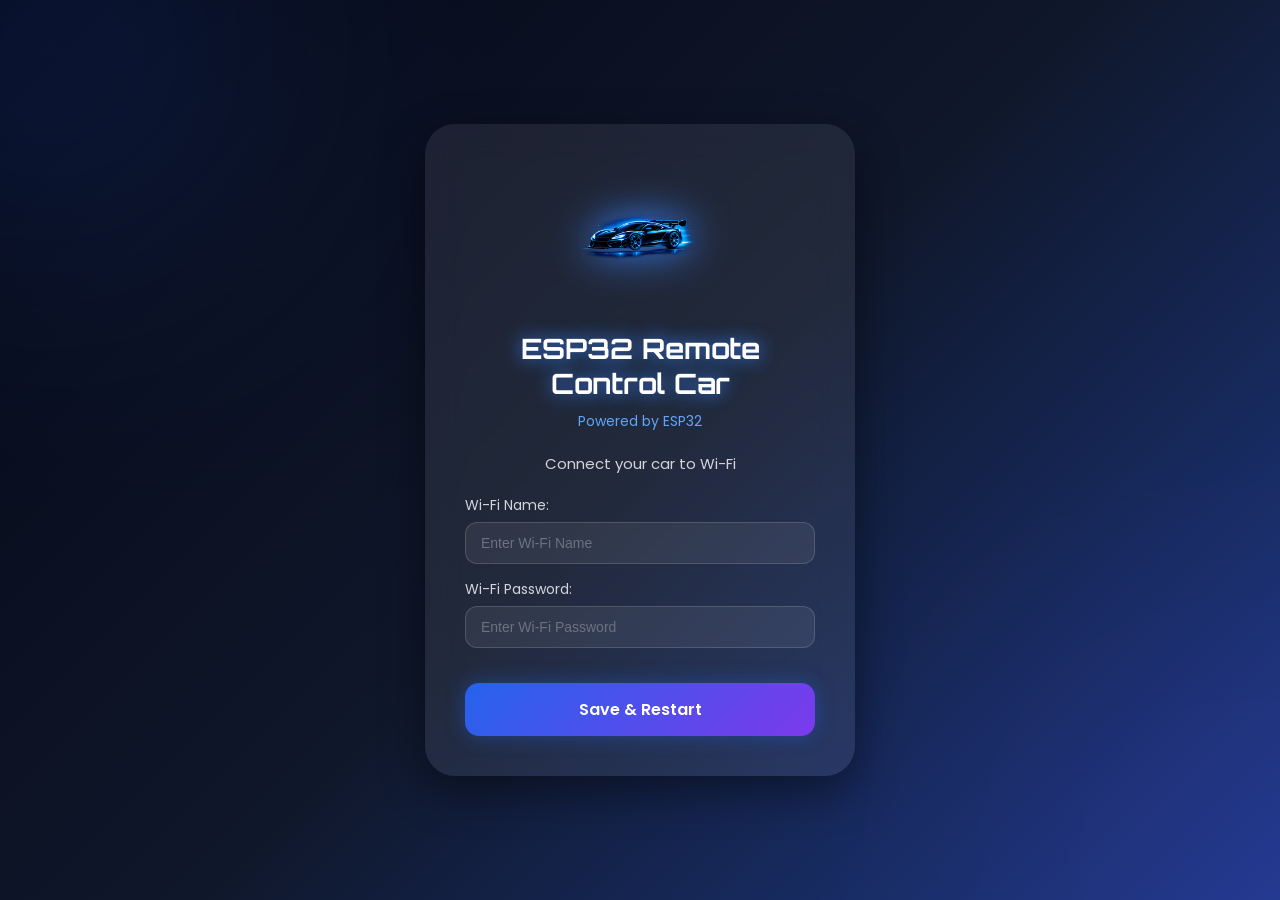
<file: index.html>
<!DOCTYPE html>
<html lang="en">

<head>
  <meta charset="UTF-8">
  <meta name="viewport" content="width=device-width, initial-scale=1.0">
  <title>ESP32 Remote Control Car</title>

  <link href="https://fonts.googleapis.com/css2?family=Orbitron:wght@600;700&family=Poppins:wght@300;400;500;600&display=swap" rel="stylesheet">
  <link rel="stylesheet" href="style.css">
</head>

<body>

  <div class="background">
    <div class="card">

      <div class="car-icon">
        <img src="assets/logo.png" alt="ESP32 RC Car Logo">
      </div>

      <h1>ESP32 Remote Control Car</h1>

      <p class="powered">Powered by ESP32</p>

      <p class="subtitle">Connect your car to Wi-Fi</p>

      <div class="input-group">
        <label>Wi-Fi Name:</label>
        <input type="text" id="ssid" placeholder="Enter Wi-Fi Name">
      </div>

      <div class="input-group">
        <label>Wi-Fi Password:</label>
        <input type="password" id="password" placeholder="Enter Wi-Fi Password">
      </div>

      <button id="saveBtn">Save & Restart</button>

    </div>
  </div>

  <script src="script.js"></script>

</body>
</html>
</file>
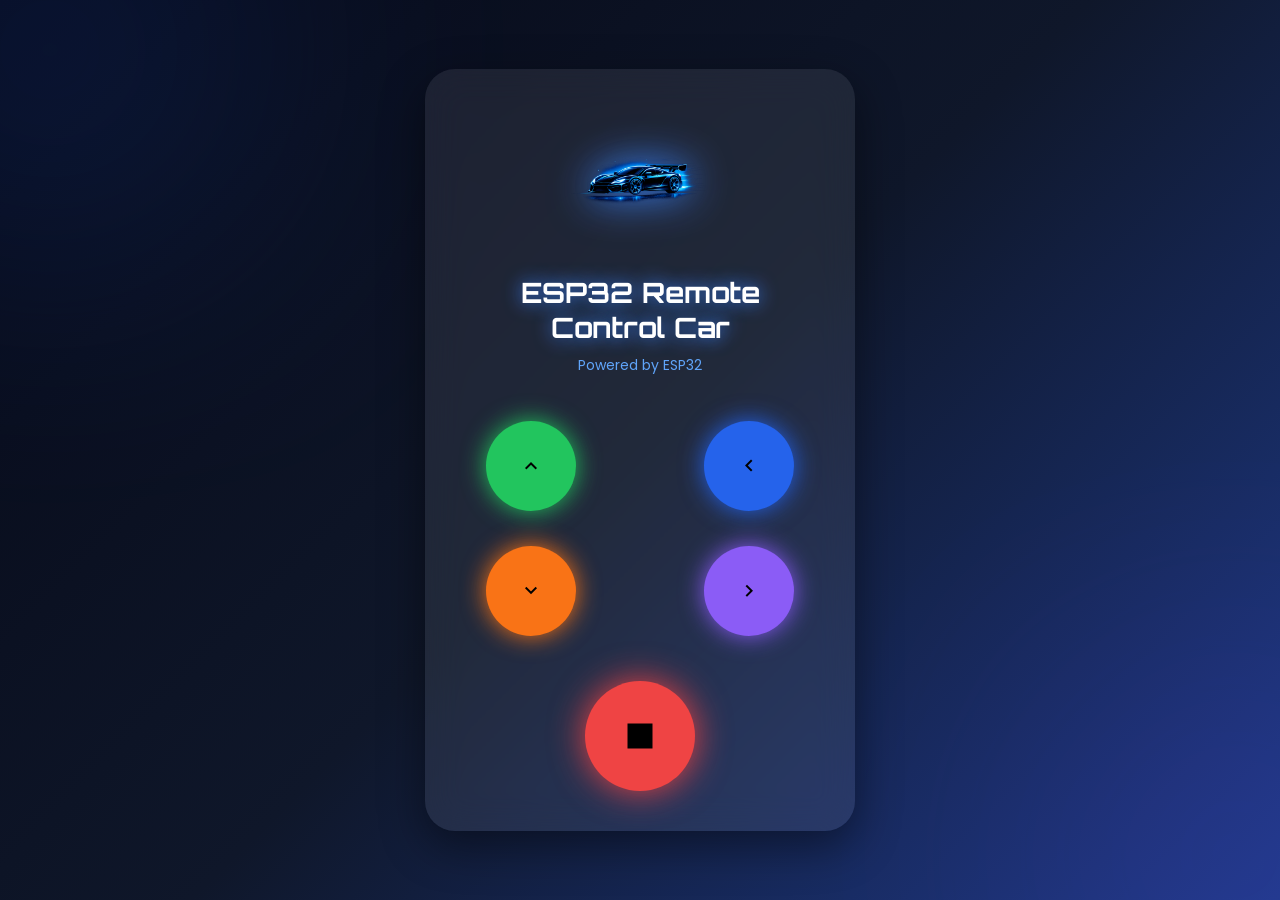
<file: control.html>
<!DOCTYPE html>
<html lang="en">

<head>
  <meta charset="UTF-8">
  <meta name="viewport" content="width=device-width, initial-scale=1.0">
  <title>ESP32 Remote Control Car</title>

  <link rel="stylesheet" href="style.css">
  <link href="https://fonts.googleapis.com/icon?family=Material+Icons" rel="stylesheet">
</head>

<body>

  <div class="background">
    <div class="controller">

      <div class="car-icon">
        <img src="assets/logo.png" alt="ESP32 RC Car Logo">
      </div>

      <h1>ESP32 Remote Control Car</h1>

      <p class="powered">Powered by ESP32</p>

      <div class="control-grid">

        <div class="left-buttons">
          <button id="forward">
            <span class="material-icons">keyboard_arrow_up</span>
          </button>
          <button id="reverse">
            <span class="material-icons">keyboard_arrow_down</span>
          </button>
        </div>

        <div class="right-buttons">
          <button id="left">
            <span class="material-icons">keyboard_arrow_left</span>
          </button>
          <button id="right">
            <span class="material-icons">keyboard_arrow_right</span>
          </button>
        </div>

      </div>

      <div class="stop-area">
        <button id="stop">
          <span class="material-icons">stop</span>
        </button>
      </div>

    </div>
  </div>

  <script src="script.js"></script>

</body>
</html>
</file>
<file: style.css>
/* ===========================
   GOOGLE FONTS
=========================== */

@import url('https://fonts.googleapis.com/css2?family=Orbitron:wght@600;700&family=Poppins:wght@300;400;500;600&display=swap');

/* ===========================
   RESET
=========================== */

* {
    margin: 0;
    padding: 0;
    box-sizing: border-box;
}

body {
    font-family: 'Poppins', sans-serif;
    min-height: 100vh;
    background: linear-gradient(135deg, #050816, #0f172a, #1e3a8a);
    overflow-x: hidden;
}

/* ===========================
   BACKGROUND
=========================== */

.background {
    min-height: 100vh;
    display: flex;
    justify-content: center;
    align-items: center;
    padding: 20px;
    position: relative;
    overflow: hidden;
}

.background::before {
    content: "";
    position: absolute;
    width: 300px;
    height: 300px;
    background: #2563eb;
    border-radius: 50%;
    filter: blur(140px);
    top: -100px;
    left: -100px;
    opacity: .35;
    animation: floatLight1 8s ease-in-out infinite alternate;
}

.background::after {
    content: "";
    position: absolute;
    width: 250px;
    height: 250px;
    background: #7c3aed;
    border-radius: 50%;
    filter: blur(140px);
    bottom: -80px;
    right: -80px;
    opacity: .30;
    animation: floatLight2 10s ease-in-out infinite alternate;
}

@keyframes floatLight1 {
    from { transform: translate(0, 0); }
    to   { transform: translate(60px, 40px); }
}

@keyframes floatLight2 {
    from { transform: translate(0, 0); }
    to   { transform: translate(-50px, -30px); }
}

/* Keep card above glowing lights */
.card,
.controller {
    position: relative;
    z-index: 2;
}

/* ===========================
   MAIN CARD
=========================== */

.card,
.controller {
    width: 100%;
    max-width: 430px;
    background: rgba(255, 255, 255, .08);
    backdrop-filter: blur(18px);
    border-radius: 30px;
    padding: clamp(20px, 5vw, 40px);
    box-shadow: 0 15px 45px rgba(0, 0, 0, .45);
}

/* ===========================
   CAR ICON / LOGO
=========================== */

.car-icon {
    display: flex;
    justify-content: center;
    margin-bottom: 20px;
    animation: carMove 2s ease-in-out infinite;
}

.car-icon img {
    width: clamp(120px, 50vw, 220px);
    max-width: 100%;
    filter: drop-shadow(0 0 20px #3b82f6);
    animation: floatCar 3s ease-in-out infinite;
}

@keyframes carMove {
    0%   { transform: translateX(-8px); }
    50%  { transform: translateX(8px); }
    100% { transform: translateX(-8px); }
}

@keyframes floatCar {
    0%   { transform: translateY(0px); }
    50%  { transform: translateY(-10px); }
    100% { transform: translateY(0px); }
}

/* ===========================
   TITLE
=========================== */

h1 {
    font-family: 'Orbitron', sans-serif;
    color: white;
    text-align: center;
    margin-top: 15px;
    font-size: clamp(16px, 5vw, 28px);
    text-shadow: 0 0 18px #3b82f6;
}

.powered {
    text-align: center;
    color: #60a5fa;
    margin-top: 10px;
    font-size: clamp(11px, 3vw, 14px);
}

.subtitle {
    text-align: center;
    color: #d1d5db;
    margin: 20px 0;
    font-size: clamp(12px, 3vw, 15px);
}

/* ===========================
   INPUT GROUP (Setup Page)
=========================== */

.input-group {
    margin-bottom: 15px;
}

.input-group label {
    display: block;
    color: #d1d5db;
    margin-bottom: 6px;
    font-size: clamp(12px, 3vw, 14px);
}

.input-group input {
    width: 100%;
    padding: 12px 15px;
    border-radius: 12px;
    border: 1px solid rgba(255, 255, 255, 0.15);
    background: rgba(255, 255, 255, 0.07);
    color: white;
    font-size: clamp(12px, 3vw, 14px);
    outline: none;
}

.input-group input::placeholder {
    color: #6b7280;
}

.input-group input:focus {
    border-color: #3b82f6;
    box-shadow: 0 0 10px rgba(59, 130, 246, 0.3);
}

#saveBtn {
    width: 100%;
    margin-top: 20px;
    padding: 14px;
    border-radius: 14px;
    border: none;
    background: linear-gradient(135deg, #2563eb, #7c3aed);
    color: white;
    font-size: clamp(13px, 3.5vw, 16px);
    font-family: 'Poppins', sans-serif;
    font-weight: 600;
    cursor: pointer;
    box-shadow: 0 0 20px rgba(37, 99, 235, 0.4);
    transition: transform 0.15s ease, box-shadow 0.15s ease;
}

#saveBtn:active {
    transform: scale(0.97);
    box-shadow: 0 0 10px rgba(37, 99, 235, 0.3);
}

/* ===========================
   CONTROLLER (Control Page)
=========================== */

.controller {
    text-align: center;
}

.control-grid {
    display: flex;
    justify-content: center;
    gap: clamp(30px, 10vw, 130px);
    margin: clamp(20px, 5vw, 45px) 0;
}

.left-buttons,
.right-buttons {
    display: flex;
    flex-direction: column;
    gap: clamp(15px, 4vw, 35px);
}

.left-buttons button,
.right-buttons button {
    width: clamp(60px, 18vw, 90px);
    height: clamp(60px, 18vw, 90px);
    border-radius: 50%;
    border: none;
    cursor: pointer;
    display: flex;
    align-items: center;
    justify-content: center;
}

.material-icons {
    font-size: clamp(28px, 8vw, 48px);
}

#forward {
    background: #22c55e;
    box-shadow: 0 0 25px #22c55e;
}

#reverse {
    background: #f97316;
    box-shadow: 0 0 25px #f97316;
}

#left {
    background: #2563eb;
    box-shadow: 0 0 25px #2563eb;
}

#right {
    background: #8b5cf6;
    box-shadow: 0 0 25px #8b5cf6;
}

.stop-area {
    display: flex;
    justify-content: center;
    margin-top: 15px;
}

#stop {
    width: clamp(75px, 22vw, 110px);
    height: clamp(75px, 22vw, 110px);
    border-radius: 50%;
    border: none;
    cursor: pointer;
    background: #ef4444;
    box-shadow: 0 0 35px #ef4444;
    display: flex;
    justify-content: center;
    align-items: center;
}

#stop .material-icons {
    font-size: clamp(32px, 9vw, 50px);
}
</file>
